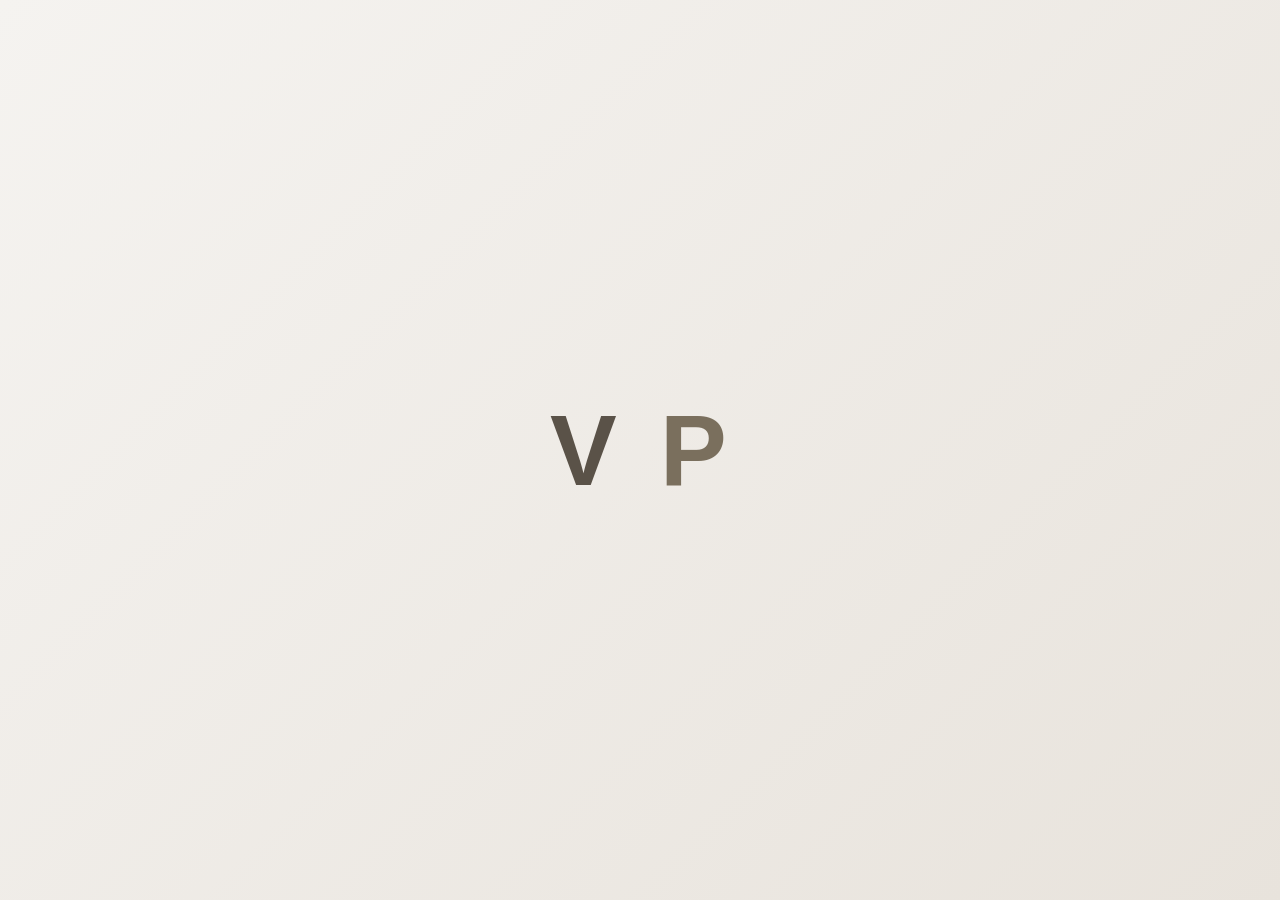
<file: index.html>
<!DOCTYPE html>
<html lang="fr">
<head>
    <meta charset="UTF-8">
    <meta name="viewport" content="width=device-width, initial-scale=1.0">
    <title>VoxPop</title>
    <style>
        * { margin: 0; padding: 0; box-sizing: border-box; }

        body {
            font-family: 'Segoe UI', Tahoma, Geneva, Verdana, sans-serif;
            background: linear-gradient(135deg, #f5f3f0 0%, #e8e3dc 100%);
            min-height: 100vh;
            display: flex;
            justify-content: center;
            align-items: center;
            overflow: hidden;
        }

        /* ========== SPLASH SCREEN ========== */
        #splash {
            position: fixed;
            inset: 0;
            background: linear-gradient(135deg, #f5f3f0 0%, #e8e3dc 100%);
            display: flex;
            justify-content: center;
            align-items: center;
            z-index: 9999;
        }

        .logo {
            position: relative;
            font-size: 100px;
            font-weight: bold;
            height: 120px;
            width: 300px;
            display: flex;
            justify-content: center;
            align-items: center;
        }

        .letter {
            position: absolute;
            transition: all 1s cubic-bezier(0.25, 0.46, 0.45, 0.94);
            opacity: 0;
        }

        .letter.v {
            left: calc(50% - 200px);
            color: #5a5248;
        }

        .letter.p {
            left: calc(50% + 130px);
            color: #7a6f5d;
        }

        /* Après animate : les lettres glissent vers le centre */
        .logo.animate .letter.v {
            left: calc(50% - 90px);
            opacity: 1;
        }

        .logo.animate .letter.p {
            left: calc(50% + 20px);
            opacity: 1;
        }

        /* Après show-full : V devient Vox, P devient Pop */
        .logo.show-full .letter.v::after {
            content: "ox";
            font-size: 60px;
            vertical-align: middle;
            color: #5a5248;
        }

        .logo.show-full .letter.p::after {
            content: "op";
            font-size: 60px;
            vertical-align: middle;
            color: #7a6f5d;
        }

        /* Transition de sortie */
        #splash.fadeout {
            opacity: 0;
            transition: opacity 0.8s ease;
        }
    </style>
</head>
<body>

    <div id="splash">
        <div class="logo" id="logo">
            <span class="letter v">V</span>
            <span class="letter p">P</span>
        </div>
    </div>

    <script>
        window.addEventListener('load', () => {
            const splash = document.getElementById('splash');
            const logo  = document.getElementById('logo');

            // Étape 1 : V et P glissent vers le centre
            setTimeout(() => {
                logo.classList.add('animate');
            }, 300);

            // Étape 2 : V → Vox, P → Pop
            setTimeout(() => {
                logo.classList.add('show-full');
            }, 1500);

            // Étape 3 : fondu de sortie
            setTimeout(() => {
                splash.classList.add('fadeout');
            }, 3000);

            // Étape 4 : redirection vers acceuil.html
            setTimeout(() => {
                window.location.href = 'acceuil.html';
            }, 3800);
        });
    </script>

</body>
</html>
</file>
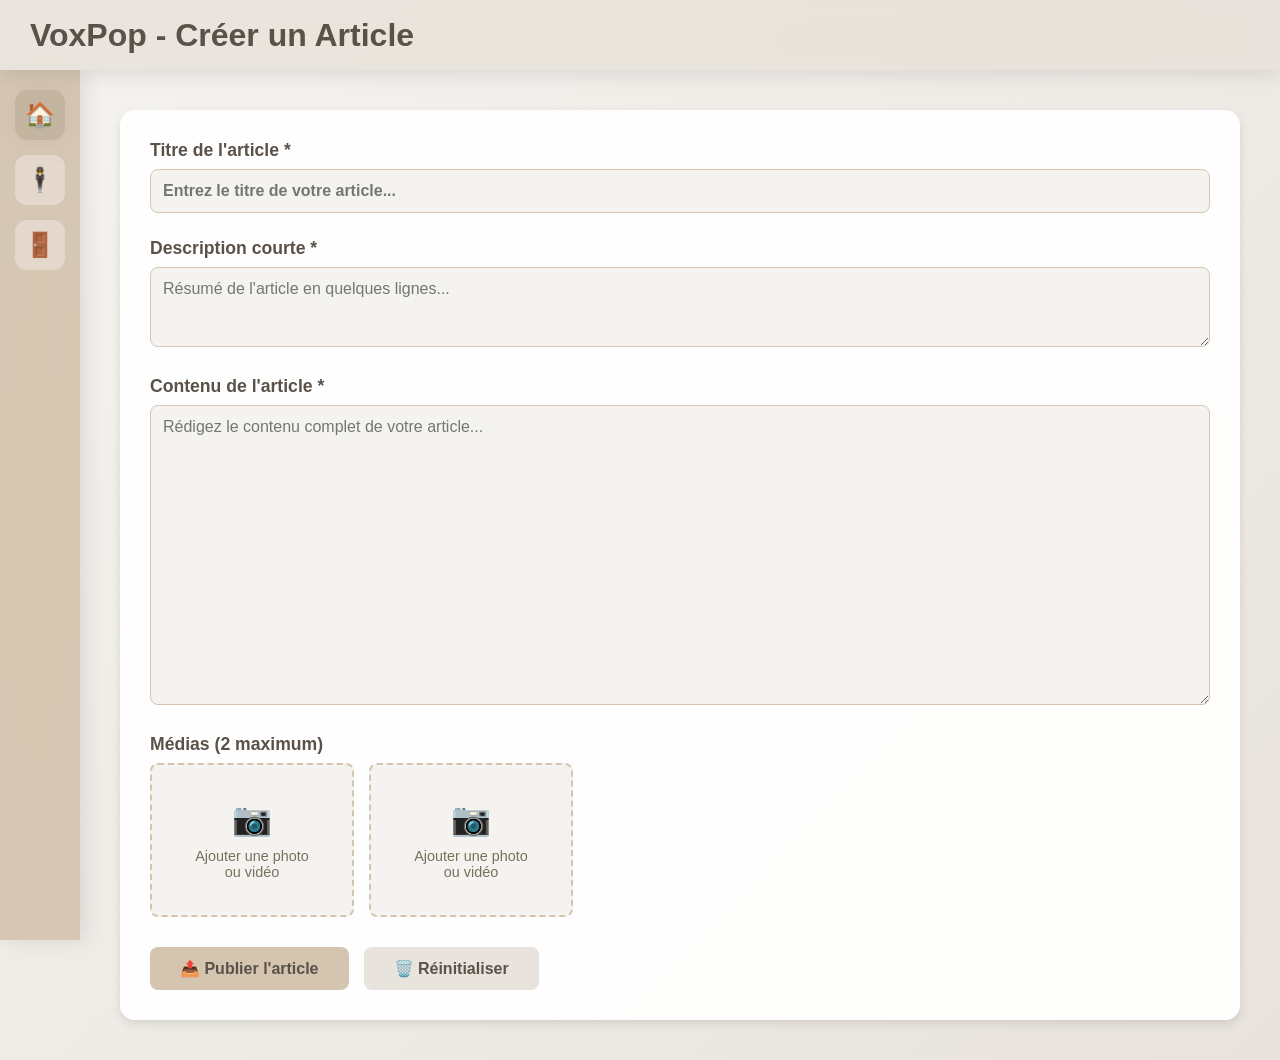
<file: creerarticle.html>
<!DOCTYPE html>
<html lang="fr">
<head>
    <meta charset="UTF-8">
    <meta name="viewport" content="width=device-width, initial-scale=1.0">
    <title>Poster un Article</title>
    
    <style>
        /* ========== BASE ========== */
        body {
            margin: 0;
            font-family: 'Segoe UI', Tahoma, Geneva, Verdana, sans-serif;
            background: linear-gradient(135deg, #f5f3f0 0%, #e8e3dc 100%);
            min-height: 100vh;
        }

        /* ========== UTILITAIRES ========== */
        .hidden {
            display: none !important;
        }

        /* ========== SIDEBAR ========== */
        .sidebar {
            position: fixed;
            left: 0;
            top: 70px;
            width: 80px;
            height: calc(100vh - 70px);
            background: rgba(212, 196, 176, 0.95);
            backdrop-filter: blur(10px);
            display: flex;
            flex-direction: column;
            align-items: center;
            padding: 20px 0;
            box-shadow: 4px 0 20px rgba(0, 0, 0, 0.1);
            z-index: 999;
            gap: 15px;
        }

        .sidebar-btn {
            width: 50px;
            height: 50px;
            background: rgba(255, 255, 255, 0.3);
            border: none;
            border-radius: 12px;
            cursor: pointer;
            transition: all 0.3s ease;
            display: flex;
            align-items: center;
            justify-content: center;
            font-size: 24px;
            color: #5a5248;
        }

        .sidebar-btn:hover {
            background: rgba(196, 181, 161, 0.8);
            transform: scale(1.1);
            box-shadow: 0 5px 15px rgba(196, 181, 161, 0.4);
        }

        .sidebar-btn.active {
            background: #c4b5a1;
            box-shadow: 0 0 20px rgba(196, 181, 161, 0.6);
        }

        /* ========== TOPBAR ========== */
        .topbar {
            position: fixed;
            top: 0;
            left: 0;
            right: 0;
            height: 70px;
            background: rgba(232, 227, 220, 0.95);
            backdrop-filter: blur(10px);
            display: flex;
            align-items: center;
            padding: 0 30px;
            box-shadow: 0 4px 20px rgba(0, 0, 0, 0.1);
            z-index: 1000;
            gap: 15px;
        }

        .topbar-title {
            font-size: 2em;
            font-weight: bold;
            color: #5a5248;
            margin: 0;
        }

        /* ========== CONTENU PRINCIPAL ========== */
        .content {
            margin-left: 80px;
            margin-top: 70px;
            padding: 40px;
            color: #5a5248;
            max-width: 1200px;
        }

        /* ========== FORMULAIRE ARTICLE ========== */
        .article-form {
            background: rgba(255, 255, 255, 0.95);
            border-radius: 15px;
            padding: 30px;
            box-shadow: 0 4px 10px rgba(0, 0, 0, 0.1);
        }

        .form-group {
            margin-bottom: 25px;
        }

        .form-group label {
            display: block;
            font-weight: bold;
            margin-bottom: 8px;
            color: #5a5248;
            font-size: 1.1em;
        }

        .form-group input[type="text"],
        .form-group textarea {
            width: 100%;
            padding: 12px;
            border-radius: 8px;
            border: 1px solid #d4c4b0;
            background-color: #f5f3f0;
            color: #5a5248;
            font-size: 1em;
            font-family: inherit;
            box-sizing: border-box;
            transition: all 0.3s ease;
        }

        .form-group input[type="text"]:focus,
        .form-group textarea:focus {
            outline: none;
            border-color: #c4b5a1;
            background-color: #fff;
        }

        .article-title-input {
            font-size: 1.5em;
            font-weight: bold;
        }

        .article-description {
            min-height: 80px;
            resize: vertical;
        }

        .article-content {
            min-height: 300px;
            resize: vertical;
        }

        /* ========== UPLOAD MÉDIA ========== */
        .media-upload {
            display: flex;
            gap: 15px;
            flex-wrap: wrap;
        }

        .upload-box {
            position: relative;
            width: 200px;
            height: 150px;
            border: 2px dashed #d4c4b0;
            border-radius: 8px;
            display: flex;
            flex-direction: column;
            align-items: center;
            justify-content: center;
            cursor: pointer;
            transition: all 0.3s ease;
            background-color: #f5f3f0;
        }

        .upload-box:hover {
            border-color: #c4b5a1;
            background-color: #fff;
        }

        .upload-box input[type="file"] {
            display: none;
        }

        .upload-icon {
            font-size: 2em;
            margin-bottom: 10px;
        }

        .upload-text {
            font-size: 0.9em;
            color: #7a6f5d;
            text-align: center;
        }

        .media-preview {
            position: relative;
            width: 200px;
            height: 150px;
            border-radius: 8px;
            overflow: hidden;
        }

        .media-preview img,
        .media-preview video {
            width: 100%;
            height: 100%;
            object-fit: cover;
        }

        .remove-media {
            position: absolute;
            top: 5px;
            right: 5px;
            background: rgba(231, 76, 60, 0.9);
            color: white;
            border: none;
            border-radius: 50%;
            width: 25px;
            height: 25px;
            cursor: pointer;
            font-size: 16px;
            display: flex;
            align-items: center;
            justify-content: center;
        }

        /* ========== BOUTONS ========== */
        .form-actions {
            display: flex;
            gap: 15px;
            margin-top: 30px;
        }

        .btn {
            padding: 12px 30px;
            border-radius: 8px;
            border: none;
            font-size: 1em;
            font-weight: bold;
            cursor: pointer;
            transition: all 0.3s ease;
        }

        .btn-primary {
            background-color: #d4c4b0;
            color: #5a5248;
        }

        .btn-primary:hover {
            background-color: #c4b5a1;
            transform: translateY(-2px);
            box-shadow: 0 5px 15px rgba(196, 181, 161, 0.4);
        }

        .btn-secondary {
            background-color: #e8e3dc;
            color: #5a5248;
        }

        .btn-secondary:hover {
            background-color: #d4c4b0;
        }

        /* ========== RESPONSIVE ========== */
        @media screen and (max-width: 768px) {
            .sidebar {
                width: 60px;
            }

            .content {
                margin-left: 60px;
                padding: 20px;
            }

            .upload-box,
            .media-preview {
                width: 100%;
                max-width: 200px;
            }

            .form-actions {
                flex-direction: column;
            }

            .btn {
                width: 100%;
            }
        }
    </style>
</head>
<body>
    <!-- BARRE VERTICALE GAUCHE -->
    <div class="sidebar">
        <button class="sidebar-btn active" title="Accueil">🏠</button>
        <button class="sidebar-btn" onclick="alert('Profil')" title="Profil">🕴️</button>
        <button class="sidebar-btn" onclick="alert('Déconnexion')" title="Me déconnecter">🚪</button>
    </div>

    <!-- BARRE HORIZONTALE HAUT -->
    <div class="topbar">
        <h1 class="topbar-title">VoxPop - Créer un Article</h1>
    </div>

    <!-- CONTENU PRINCIPAL -->
    <div class="content">
        <form class="article-form" onsubmit="return publierArticle(event)">
            <!-- Titre -->
            <div class="form-group">
                <label for="titre">Titre de l'article *</label>
                <input type="text" id="titre" class="article-title-input" placeholder="Entrez le titre de votre article..." required>
            </div>

            <!-- Description courte -->
            <div class="form-group">
                <label for="description">Description courte *</label>
                <textarea id="description" class="article-description" placeholder="Résumé de l'article en quelques lignes..." required></textarea>
            </div>

            <!-- Contenu -->
            <div class="form-group">
                <label for="contenu">Contenu de l'article *</label>
                <textarea id="contenu" class="article-content" placeholder="Rédigez le contenu complet de votre article..." required></textarea>
            </div>

            <!-- Médias (photos/vidéos) -->
            <div class="form-group">
                <label>Médias (2 maximum)</label>
                <div class="media-upload" id="media-container">
                    <div class="upload-box" onclick="document.getElementById('media1').click()">
                        <div class="upload-icon">📷</div>
                        <div class="upload-text">Ajouter une photo<br>ou vidéo</div>
                        <input type="file" id="media1" accept="image/*,video/*" onchange="previewMedia(this, 0)">
                    </div>
                    
                    <div class="upload-box" onclick="document.getElementById('media2').click()">
                        <div class="upload-icon">📷</div>
                        <div class="upload-text">Ajouter une photo<br>ou vidéo</div>
                        <input type="file" id="media2" accept="image/*,video/*" onchange="previewMedia(this, 1)">
                    </div>
                </div>
            </div>

            <!-- Boutons d'action -->
            <div class="form-actions">
                <button type="submit" class="btn btn-primary">📤 Publier l'article</button>
                <button type="button" class="btn btn-secondary" onclick="resetForm()">🗑️ Réinitialiser</button>
            </div>
        </form>
    </div>

    <script>
        const mediaFiles = [null, null];

        function previewMedia(input, index) {
            if (input.files && input.files[0]) {
                const file = input.files[0];
                mediaFiles[index] = file;
                
                const reader = new FileReader();
                reader.onload = function(e) {
                    const container = input.parentElement;
                    const isVideo = file.type.startsWith('video');
                    
                    container.innerHTML = `
                        <div class="media-preview">
                            ${isVideo ? 
                                `<video src="${e.target.result}" controls></video>` :
                                `<img src="${e.target.result}" alt="Preview">`
                            }
                            <button type="button" class="remove-media" onclick="removeMedia(${index})">×</button>
                        </div>
                    `;
                };
                reader.readAsDataURL(file);
            }
        }

        function removeMedia(index) {
            mediaFiles[index] = null;
            const container = document.getElementById(`media${index + 1}`).parentElement;
            container.innerHTML = `
                <div class="upload-icon">📷</div>
                <div class="upload-text">Ajouter une photo<br>ou vidéo</div>
                <input type="file" id="media${index + 1}" accept="image/*,video/*" onchange="previewMedia(this, ${index})">
            `;
            container.onclick = () => document.getElementById(`media${index + 1}`).click();
        }

        function publierArticle(event) {
            event.preventDefault();
            
            const titre = document.getElementById('titre').value;
            const description = document.getElementById('description').value;
            const contenu = document.getElementById('contenu').value;
            
            const article = {
                titre,
                description,
                contenu,
                medias: mediaFiles.filter(f => f !== null).length,
                date: new Date().toLocaleDateString('fr-FR')
            };
            
            console.log('Article à publier:', article);
            alert(`✅ Article "${titre}" publié avec succès !\n\n📅 Date: ${article.date}\n📝 Description: ${description.substring(0, 50)}...\n📷 Médias: ${article.medias}`);
            
            return false;
        }

        function resetForm() {
            if (confirm('Voulez-vous vraiment réinitialiser le formulaire ?')) {
                document.querySelector('.article-form').reset();
                mediaFiles[0] = null;
                mediaFiles[1] = null;
                removeMedia(0);
                removeMedia(1);
            }
        }
    </script>
</body>
</html>
</file>
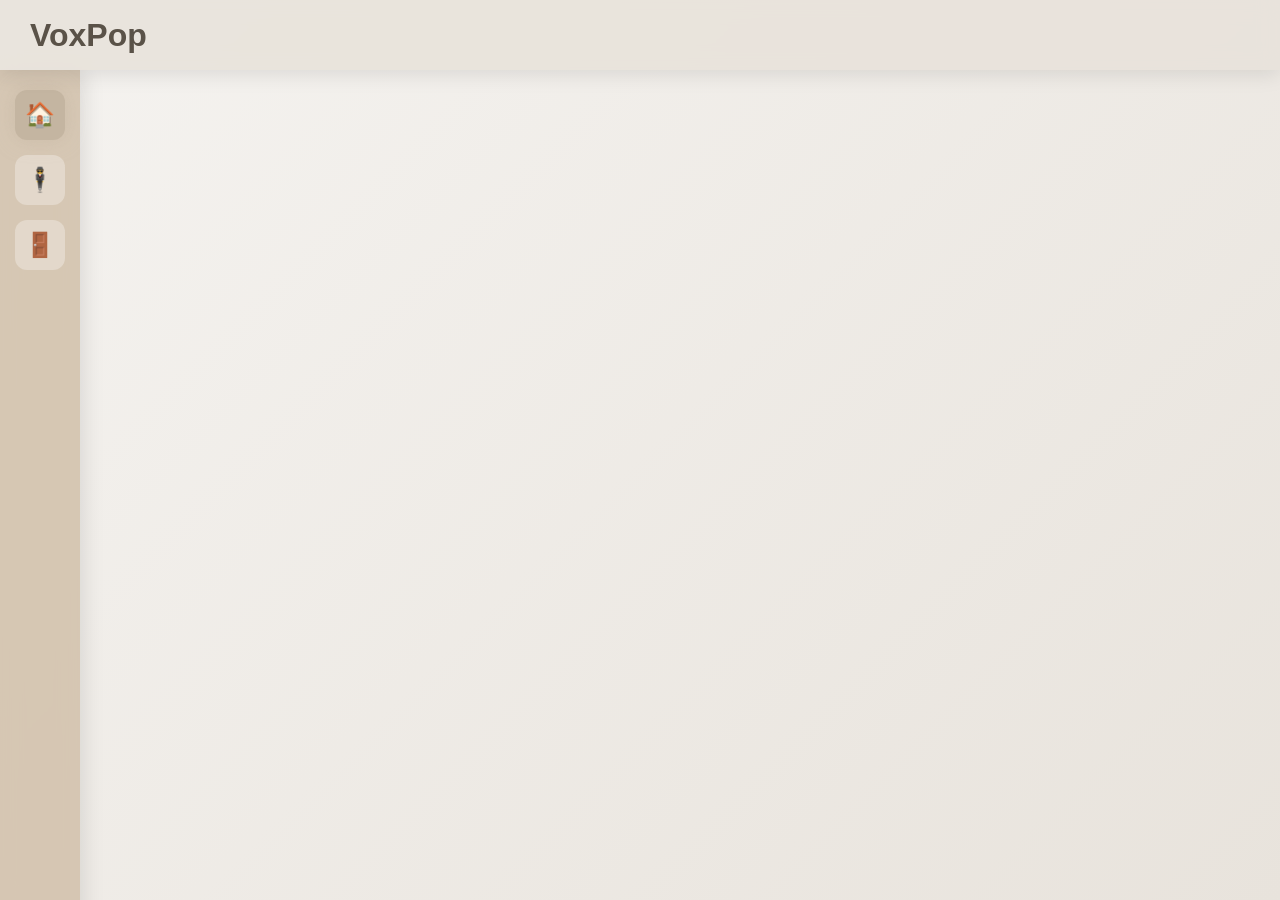
<file: creerpost.html>
<!DOCTYPE html>
<html lang="fr">
<head>
    <meta charset="UTF-8">
    <meta name="viewport" content="width=device-width, initial-scale=1.0">
    <title>Poster</title>
    
    <style>
        /* ========================================
           CSS POUR LA PAGE OFFICIELLE
        ======================================== */

        /* ========== BASE ========== */
        body {
            margin: 0;
            font-family: 'Segoe UI', Tahoma, Geneva, Verdana, sans-serif;
            background: linear-gradient(135deg, #f5f3f0 0%, #e8e3dc 100%);
            min-height: 100vh;
        }

        /* ========== UTILITAIRES ========== */
        .hidden {
            display: none !important;
        }

        /* ========== SIDEBAR ========== */
        .sidebar {
            position: fixed;
            left: 0;
            top: 70px;
            width: 80px;
            height: calc(100vh - 70px);
            background: rgba(212, 196, 176, 0.95);
            backdrop-filter: blur(10px);
            display: flex;
            flex-direction: column;
            align-items: center;
            padding: 20px 0;
            box-shadow: 4px 0 20px rgba(0, 0, 0, 0.1);
            z-index: 999;
            gap: 15px;
        }

        .sidebar-btn {
            width: 50px;
            height: 50px;
            background: rgba(255, 255, 255, 0.3);
            border: none;
            border-radius: 12px;
            cursor: pointer;
            transition: all 0.3s ease;
            display: flex;
            align-items: center;
            justify-content: center;
            font-size: 24px;
            color: #5a5248;
        }

        .sidebar-btn:hover {
            background: rgba(196, 181, 161, 0.8);
            transform: scale(1.1);
            box-shadow: 0 5px 15px rgba(196, 181, 161, 0.4);
        }

        .sidebar-btn.active {
            background: #c4b5a1;
            box-shadow: 0 0 20px rgba(196, 181, 161, 0.6);
        }

        /* ========== TOPBAR ========== */
        .topbar {
            position: fixed;
            top: 0;
            left: 0;
            right: 0;
            height: 70px;
            background: rgba(232, 227, 220, 0.95);
            backdrop-filter: blur(10px);
            display: flex;
            align-items: center;
            padding: 0 30px;
            box-shadow: 0 4px 20px rgba(0, 0, 0, 0.1);
            z-index: 1000;
            gap: 15px;
        }

        .topbar-title {
            font-size: 2em;
            font-weight: bold;
            color: #5a5248;
            margin: 0;
        }

        /* ========== BARRE DE RECHERCHE ========== */
        #search-bar {
            position: fixed;
            left: 0;
            top: 70px;
            height: 60px;
            width: 300px;
            background: rgba(232, 227, 220, 0.95);
            backdrop-filter: blur(10px);
            display: flex;
            align-items: center;
            padding: 0 15px;
            box-shadow: 0 4px 20px rgba(0, 0, 0, 0.1);
            z-index: 999;
            transition: all 0.3s ease-in-out;
        }

        #search-bar input {
            width: 100%;
            padding: 10px;
            border-radius: 8px;
            border: 1px solid #d4c4b0;
            background-color: #f5f3f0;
            color: #5a5248;
            font-size: 1em;
        }

        #search-bar input::placeholder {
            color: #7a6f5d;
        }

        /* ========== CONTENU PRINCIPAL ========== */
        .content {
            margin-left: 80px;
            margin-top: 70px;
            padding: 40px;
            color: #5a5248;
        }

        .content h1 {
            font-size: 2.5em;
            margin-bottom: 30px;
            text-shadow: 2px 2px 4px rgba(0, 0, 0, 0.1);
        }

        /* ========== PAGES ========== */
        .page {
            display: none;
        }

        .page.active {
            display: block;
            animation: fadeIn 0.5s ease;
        }

        @keyframes fadeIn {
            from {
                opacity: 0;
                transform: translateY(20px);
            }
            to {
                opacity: 1;
                transform: translateY(0);
            }
        }
        /* ========== BULLES ========== */
        .bullebar {
            position: fixed;
            top: 70px;
            left: 80px;
            right: 0;
            height: 100px;
            background: rgba(232, 227, 220, 0.8);
            backdrop-filter: blur(10px);
            display: flex;
            align-items: center;
            padding: 0 30px;
            overflow-x: auto;
            gap: 15px;
            z-index: 998;
        }

        .bulle {
            min-width: 60px;
            height: 60px;
            border-radius: 50%;
            background: linear-gradient(135deg, #d4c4b0, #c4b5a1);
            border: 3px solid rgba(90, 82, 72, 0.3);
            cursor: pointer;
            transition: all 0.3s ease;
            display: flex;
            align-items: center;
            justify-content: center;
            font-size: 24px;
            flex-shrink: 0;
        }

        .bulle:hover {
            transform: scale(1.1);
            border-color: rgba(90, 82, 72, 0.8);
            box-shadow: 0 5px 15px rgba(196, 181, 161, 0.5);
        }

        /* ========== RESPONSIVE ========== */
        @media screen and (max-width: 768px) {
            .sidebar {
                width: 60px;
            }

            .content {
                margin-left: 60px;
                padding: 20px;
            }

            .topbar {
                left: 0;
            }

            #search-bar {
                left: 0;
                width: calc(100% - 60px);
            }

            .article-card {
                flex-direction: column;
            }

            .article-image {
                width: 100%;
                height: 200px;
            }
        }
    </style>
</head>
<body>
    <!-- BARRE VERTICALE GAUCHE -->
    <div class="sidebar">
        <button class="sidebar-btn active" onclick="showPage('home')" title="Accueil">🏠</button>
        <button class="sidebar-btn" onclick="window.location.href='Profil.html'" title="Profil">🕴️</button>
        <button class="sidebar-btn" onclick="window.location.href='acceuil.html'" title="Me déconnecter">🚪</button>
    </div>

    <!-- BARRE DE RECHERCHE -->
    <div id="search-bar" class="hidden">
        <input type="text" placeholder="Rechercher...">
    </div>

    <!-- BARRE HORIZONTALE HAUT -->
    <div class="topbar">
        <h1 class="topbar-title">VoxPop</h1>
    </div>

    <script src="profil.js"></script>
    <script src="pageofficiel.js"></script>
</body>
</html>
</file>
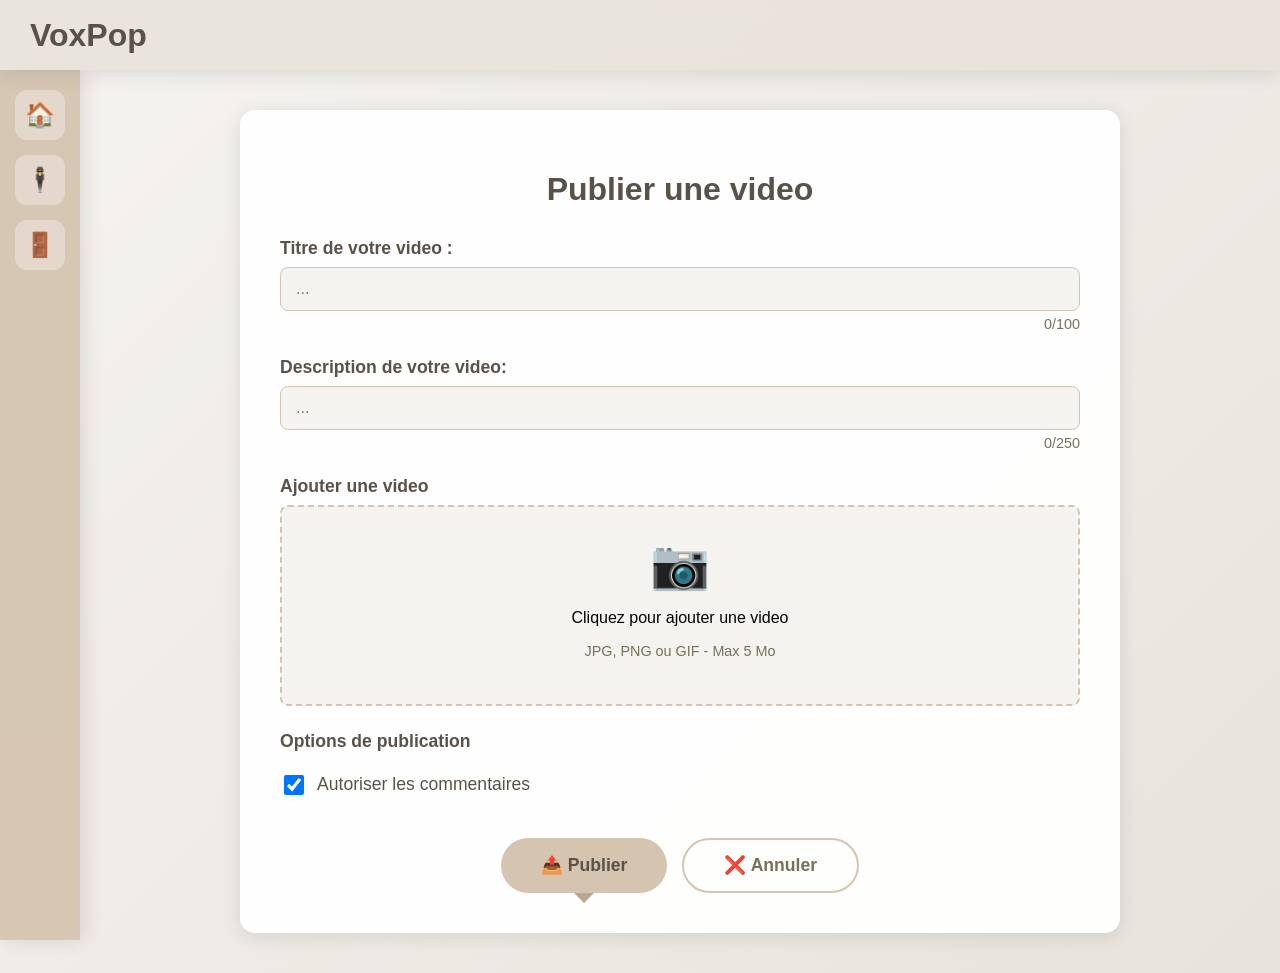
<file: creervideo.html>
<!DOCTYPE html>
<html lang="fr">
<head>
    <meta charset="UTF-8">
    <meta name="viewport" content="width=device-width, initial-scale=1.0">
    <title>Publier une video - VoxPop</title>
    
    <style>
        /* ========== BASE ========== */
        body {
            margin: 0;
            font-family: 'Segoe UI', Tahoma, Geneva, Verdana, sans-serif;
            background: linear-gradient(135deg, #f5f3f0 0%, #e8e3dc 100%);
            min-height: 100vh;
        }

        .hidden {
            display: none !important;
        }

        /* ========== SIDEBAR ========== */
        .sidebar {
            position: fixed;
            left: 0;
            top: 70px;
            width: 80px;
            height: calc(100vh - 70px);
            background: rgba(212, 196, 176, 0.95);
            backdrop-filter: blur(10px);
            display: flex;
            flex-direction: column;
            align-items: center;
            padding: 20px 0;
            box-shadow: 4px 0 20px rgba(0, 0, 0, 0.1);
            z-index: 999;
            gap: 15px;
        }

        .sidebar-btn {
            width: 50px;
            height: 50px;
            background: rgba(255, 255, 255, 0.3);
            border: none;
            border-radius: 12px;
            cursor: pointer;
            transition: all 0.3s ease;
            display: flex;
            align-items: center;
            justify-content: center;
            font-size: 24px;
            color: #5a5248;
        }

        .sidebar-btn:hover {
            background: rgba(196, 181, 161, 0.8);
            transform: scale(1.1);
            box-shadow: 0 5px 15px rgba(196, 181, 161, 0.4);
        }

        .sidebar-btn.active {
            background: #c4b5a1;
            box-shadow: 0 0 20px rgba(196, 181, 161, 0.6);
        }

        /* ========== TOPBAR ========== */
        .topbar {
            position: fixed;
            top: 0;
            left: 0;
            right: 0;
            height: 70px;
            background: rgba(232, 227, 220, 0.95);
            backdrop-filter: blur(10px);
            display: flex;
            align-items: center;
            padding: 0 30px;
            box-shadow: 0 4px 20px rgba(0, 0, 0, 0.1);
            z-index: 1000;
        }

        .topbar-title {
            font-size: 2em;
            font-weight: bold;
            color: #5a5248;
            margin: 0;
        }

        /* ========== CONTENU PRINCIPAL ========== */
        .content {
            margin-left: 80px;
            margin-top: 70px;
            padding: 40px;
            display: flex;
            justify-content: center;
        }

        /* ========== FORMULAIRE DE CRÉATION ========== */
        .creation-container {
            max-width: 800px;
            width: 100%;
            background: rgba(255, 255, 255, 0.95);
            border-radius: 15px;
            padding: 40px;
            box-shadow: 0 4px 20px rgba(0, 0, 0, 0.1);
        }

        .creation-container h1 {
            color: #5a5248;
            font-size: 2em;
            margin-bottom: 30px;
            text-align: center;
        }

        /* Champs du formulaire */
        .form-group {
            margin-bottom: 25px;
        }

        .form-group label {
            display: block;
            color: #5a5248;
            font-weight: bold;
            margin-bottom: 8px;
            font-size: 1.1em;
        }

        .form-group input[type="text"],
        .form-group textarea,
        .form-group select {
            width: 100%;
            padding: 12px 15px;
            border: 1px solid #d4c4b0;
            border-radius: 8px;
            background-color: #f5f3f0;
            color: #5a5248;
            font-size: 1em;
            font-family: 'Segoe UI', Tahoma, Geneva, Verdana, sans-serif;
            transition: all 0.3s ease;
            box-sizing: border-box;
        }

        .form-group input[type="text"]:focus,
        .form-group textarea:focus,
        .form-group select:focus {
            outline: none;
            border-color: #c4b5a1;
            background-color: #fff;
            box-shadow: 0 0 10px rgba(196, 181, 161, 0.3);
        }

        .form-group textarea {
            min-height: 250px;
            resize: vertical;
            line-height: 1.6;
        }

        /* Compteur de caractères */
        .char-counter {
            text-align: right;
            color: #7a6f5d;
            font-size: 0.9em;
            margin-top: 5px;
        }

        /* Upload d'image */
        .upload-zone {
            border: 2px dashed #d4c4b0;
            border-radius: 8px;
            padding: 30px;
            text-align: center;
            cursor: pointer;
            transition: all 0.3s ease;
            background-color: #f5f3f0;
        }

        .upload-zone:hover {
            border-color: #c4b5a1;
            background-color: #fff;
        }

        .upload-zone input[type="file"] {
            display: none;
        }

        .upload-icon {
            font-size: 3em;
            margin-bottom: 10px;
        }

        .preview-image {
            max-width: 100%;
            border-radius: 8px;
            margin-top: 15px;
            display: none;
        }

        /* Options de publication */
        .options-container {
            display: flex;
            gap: 30px;
            margin-top: 20px;
        }

        .option-item {
            display: flex;
            align-items: center;
            gap: 10px;
        }

        .option-item input[type="checkbox"] {
            width: 20px;
            height: 20px;
            cursor: pointer;
        }

        .option-item label {
            color: #5a5248;
            cursor: pointer;
            margin: 0;
            font-weight: normal;
        }

        /* Boutons d'action */
        .actions-container {
            display: flex;
            justify-content: center;
            gap: 15px;
            margin-top: 40px;
        }

        .btn {
            position: relative;
            padding: 15px 40px;
            border-radius: 50px;
            border: none;
            font-size: 1.1em;
            font-weight: bold;
            cursor: pointer;
            transition: all 0.3s ease;
            text-decoration: none;
            display: inline-block;
        }

        .btn::after {
            content: "";
            position: absolute;
            bottom: -10px;
            left: 50%;
            transform: translateX(-50%);
            border-width: 10px 10px 0 10px;
            border-style: solid;
        }

        .btn-primary {
            background-color: #d4c4b0;
            color: #5a5248;
        }

        .btn-primary::after {
            border-color: #b8a894 transparent transparent transparent;
        }

        .btn-primary:hover {
            background-color: #c4b5a1;
            transform: translateY(-2px);
            box-shadow: 0 5px 15px rgba(196, 181, 161, 0.4);
        }

        .btn-secondary {
            background-color: #e8e3dc;
            color: #5a5248;
        }

        .btn-secondary::after {
            border-color: #d4c4b0 transparent transparent transparent;
        }

        .btn-secondary:hover {
            background-color: #d4c4b0;
            transform: translateY(-2px);
        }

        .btn-cancel {
            background-color: transparent;
            color: #7a6f5d;
            border: 2px solid #d4c4b0;
        }

        .btn-cancel::after {
            display: none;
        }

        .btn-cancel:hover {
            background-color: rgba(212, 196, 176, 0.2);
        }

        /* Tags */
        .tags-container {
            display: flex;
            gap: 10px;
            flex-wrap: wrap;
            margin-top: 10px;
        }

        .tag {
            padding: 8px 15px;
            background: rgba(212, 196, 176, 0.3);
            border-radius: 20px;
            font-size: 0.9em;
            color: #5a5248;
            cursor: pointer;
            transition: all 0.3s ease;
            border: 2px solid transparent;
        }

        .tag:hover {
            background: rgba(196, 181, 161, 0.5);
        }

        .tag.selected {
            background: #d4c4b0;
            border-color: #c4b5a1;
        }

        /* ========== RESPONSIVE ========== */
        @media screen and (max-width: 768px) {
            .sidebar {
                width: 60px;
            }

            .content {
                margin-left: 60px;
                padding: 20px;
            }

            .creation-container {
                padding: 25px;
            }

            .options-container {
                flex-direction: column;
                gap: 15px;
            }

            .actions-container {
                flex-direction: column;
            }

            .btn {
                width: 100%;
            }
        }
    </style>
</head>
<body>
    <!-- SIDEBAR -->
    <div class="sidebar">
        <button class="sidebar-btn" onclick="window.location.href='pageofficiel.html'" title="Accueil">🏠</button>
        <button class="sidebar-btn" onclick="window.location.href='Profil.html'" title="Profil">🕴️</button>
        <button class="sidebar-btn" onclick="window.location.href='acceuil.html'" title="Me déconnecter">🚪</button>
    </div>

    <!-- TOPBAR -->
    <div class="topbar">
        <h1 class="topbar-title">VoxPop</h1>
    </div>

    <!-- CONTENU PRINCIPAL -->
    <div class="content">
        <div class="creation-container">
            <h1>Publier une video</h1>

            <form id="postForm">
                <!-- Titre -->
                <div class="form-group">
                    <label for="titre">Titre de votre video :</label>
                    <input type="text" id="titre" name="titre" placeholder="..." maxlength="100" required>
                    <div class="char-counter">
                        <span id="titre-count">0</span>/100
                    </div>
                </div>

                <div class="form-group">
                    <label for="description">Description de votre video:</label>
                    <input type="text" id="description" name="description" placeholder="..." maxlength="250" required>
                    <div class="char-counter">
                        <span id="titre-count">0</span>/250
                    </div>
                </div>                

                <!-- Upload image -->
                <div class="form-group">
                    <label>Ajouter une video</label>
                    <div class="upload-zone" onclick="document.getElementById('image-upload').click()">
                        <div class="upload-icon">📷</div>
                        <p>Cliquez pour ajouter une video</p>
                        <p style="font-size: 0.9em; color: #7a6f5d;">JPG, PNG ou GIF - Max 5 Mo</p>
                        <input type="file" id="image-upload" accept="image/*">
                    </div>
                    <img id="preview" class="preview-image" alt="Aperçu">
                </div>

                <!-- Options -->
                <div class="form-group">
                    <label>Options de publication</label>
                    <div class="options-container">
                        <div class="option-item">
                            <input type="checkbox" id="commentaires" name="commentaires" checked>
                            <label for="commentaires">Autoriser les commentaires</label>
                        </div>
                    </div>
                </div>

                <!-- Boutons d'action -->
                <div class="actions-container">
                    <button type="submit" class="btn btn-primary">📤 Publier</button>
                    <button type="button" class="btn btn-cancel" onclick="annuler()">❌ Annuler</button>
                </div>
            </form>
        </div>
    </div>

    <script src="creervideo.js"></script>   
</body>
</html>
</file>
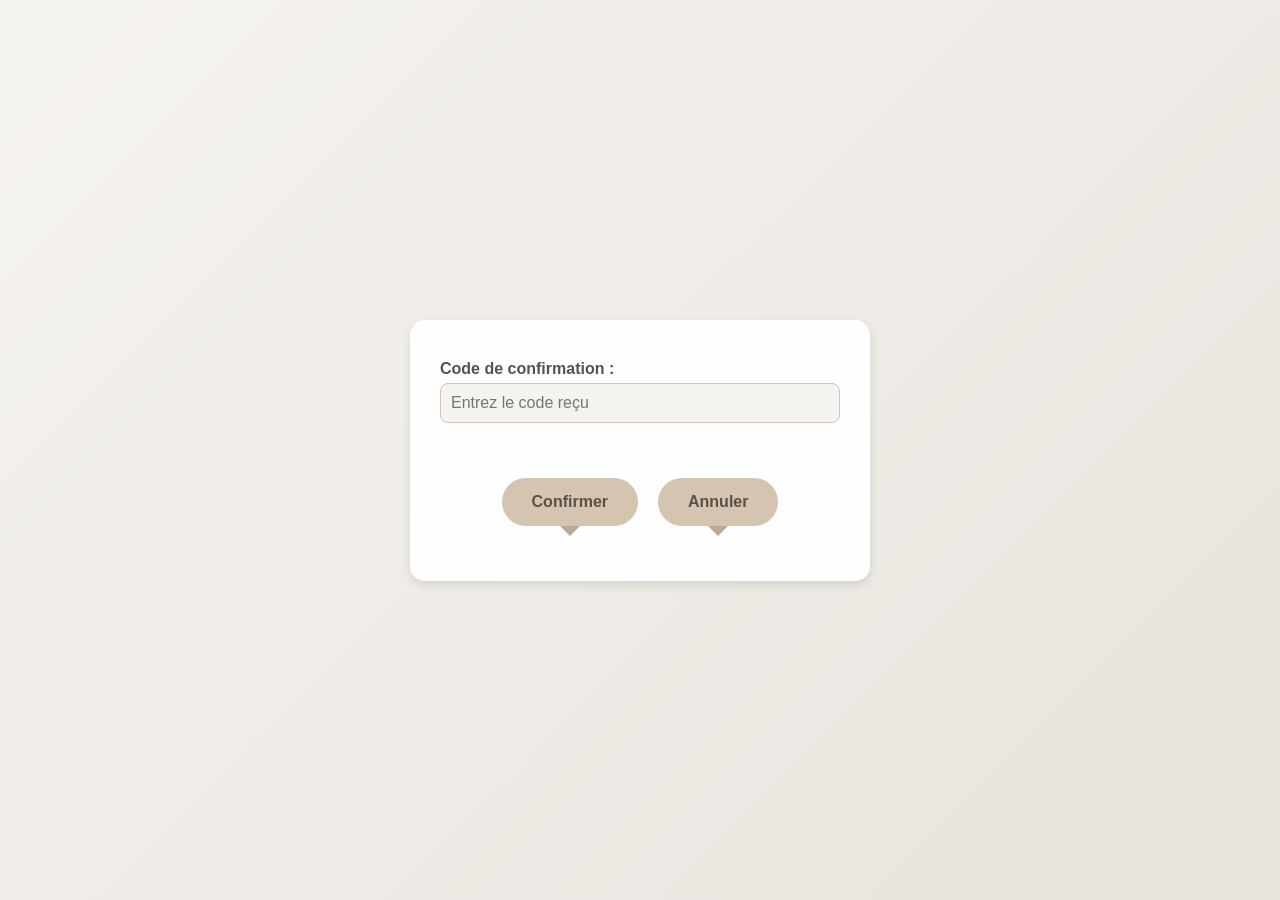
<file: oubliemdp2.html>
<!DOCTYPE html>
<html lang="fr">
<head>
    <meta charset="UTF-8">
    <meta name="viewport" content="width=device-width, initial-scale=1.0"> 
    <title>Réinitialiser</title>
    
    <style>
         /* ========== BASE ========== */
        body {
            margin: 0;
            font-family: 'Segoe UI', Tahoma, Geneva, Verdana, sans-serif;
            background: linear-gradient(135deg, #f5f3f0 0%, #e8e3dc 100%);
            min-height: 100vh;
            display: flex;
            justify-content: center;
            align-items: center;
        }
       
   /* ========== FORMULAIRE ========== */
        form {
            max-width: 400px;
            width: 100%;
            margin: 50px auto;
            padding: 30px;
            background-color: rgba(255, 255, 255, 0.95);
            border-radius: 15px;
            box-shadow: 0 4px 10px rgba(0, 0, 0, 0.1);
            text-align: left;
        }

        form label {
            display: block;
            margin-bottom: 5px;
            margin-top: 10px;
            font-weight: bold;
            color: #5a5248;
        }

        form input[type="email"],
        form input[type="password"] {
            width: calc(100% - 22px);
            padding: 10px;
            margin-bottom: 20px;
            border-radius: 8px;
            border: 1px solid #d4c4b0;
            font-size: 1em;
            background-color: #f5f3f0;
            color: #5a5248;
            transition: all 0.3s ease;
        }

        form input[type="email"]:focus,
        form input[type="password"]:focus {
            outline: none;
            border-color: #c4b5a1;
            background-color: #fff;
        }

        /* ========== BOUTONS ========== */
         .btn {
            position: relative;
            display: inline-block;
            padding: 15px 30px;
            margin: 15px 5px 25px 5px;
            border-radius: 40px;
            border: none;
            background-color: #d4c4b0;
            color: #5a5248;
            font-size: 1em;
            font-weight: bold;
            text-decoration: none;
            cursor: pointer;
            transition: all 0.3s ease;
            text-align: center;
              
        }

.btn::after {
    content: "";
    position: absolute;
    bottom: -10px;
    left: 50%;
    transform: translateX(-50%);
    border-width: 10px 10px 0 10px;
    border-style: solid;
    border-color: #b8a894 transparent transparent transparent;
}

        .btn:hover {
            background-color: #c4b5a1;
            transform: translateY(-2px);
            box-shadow: 0 5px 15px rgba(196, 181, 161, 0.4);
        }

        /* Conteneur pour centrer les boutons */
        .btn-container {
          margin-top: 20px;
         display: flex;
         justify-content: center;  /* Centre horizontalement les éléments flex */
         align-items: center;      /* Centre verticalement (optionnel) */
         gap: 10px;                /* Espacement entre les boutons (optionnel) */

        }
        /* ========== RESPONSIVE ========== */
        @media screen and (max-width: 600px) {
            form {
                padding: 20px;
                margin: 20px;
            }
            
            .btn {
                padding: 12px 25px;
                font-size: 0.9em;
                display: block;
                margin: 10px auto;
            }
        }

    </style>
</head>

<body>
    <form method="post" action="oubliemdp3.html" onsubmit="return validerFormulaire()">
        <label for="password">Code de confirmation : </label>
        <input type="password" id="password" name="password" placeholder="Entrez le code reçu" required>

        <div class="btn-container">
            <button type="submit" class="btn">Confirmer</button>
            <a href="acceuil.html" class="btn">Annuler</a>
        </div>
    </form>

    <script>
function validerFormulaire() {
    const passwordInput = document.getElementById('password');
    
    if (!passwordInput.value.trim()) {
        alert('Veuillez entrer le code reçu');
        passwordInput.focus();
        return false;
    }
    
    window.location.href = 'oubliemdp3.html';
    return false;
}
    </script>
</body>
</html>
</file>
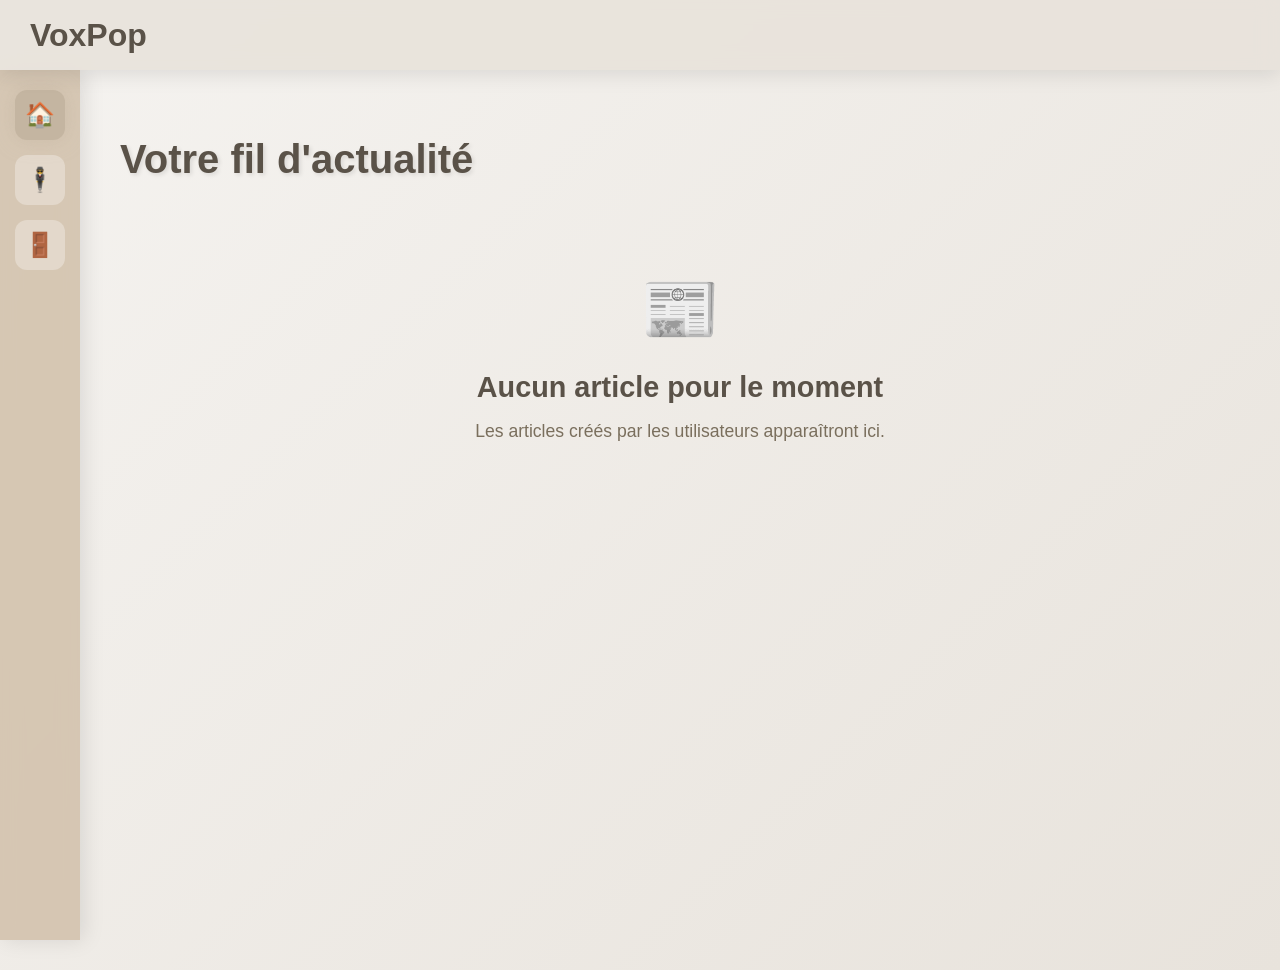
<file: pageofficiel.html>
<!DOCTYPE html>
<html lang="fr">
<head>
    <meta charset="UTF-8">
    <meta name="viewport" content="width=device-width, initial-scale=1.0">
    <title>Infox - Fil d'actualité</title>
    
    <style>
        /* ========================================
           CSS POUR LA PAGE OFFICIELLE
        ======================================== */

        /* ========== BASE ========== */
        body {
            margin: 0;
            font-family: 'Segoe UI', Tahoma, Geneva, Verdana, sans-serif;
            background: linear-gradient(135deg, #f5f3f0 0%, #e8e3dc 100%);
            min-height: 100vh;
        }

        /* ========== UTILITAIRES ========== */
        .hidden {
            display: none !important;
        }

        /* ========== SIDEBAR ========== */
        .sidebar {
            position: fixed;
            left: 0;
            top: 70px;
            width: 80px;
            height: calc(100vh - 70px);
            background: rgba(212, 196, 176, 0.95);
            backdrop-filter: blur(10px);
            display: flex;
            flex-direction: column;
            align-items: center;
            padding: 20px 0;
            box-shadow: 4px 0 20px rgba(0, 0, 0, 0.1);
            z-index: 999;
            gap: 15px;
        }

        .sidebar-btn {
            width: 50px;
            height: 50px;
            background: rgba(255, 255, 255, 0.3);
            border: none;
            border-radius: 12px;
            cursor: pointer;
            transition: all 0.3s ease;
            display: flex;
            align-items: center;
            justify-content: center;
            font-size: 24px;
            color: #5a5248;
        }

        .sidebar-btn:hover {
            background: rgba(196, 181, 161, 0.8);
            transform: scale(1.1);
            box-shadow: 0 5px 15px rgba(196, 181, 161, 0.4);
        }

        .sidebar-btn.active {
            background: #c4b5a1;
            box-shadow: 0 0 20px rgba(196, 181, 161, 0.6);
        }

        /* ========== TOPBAR ========== */
        .topbar {
            position: fixed;
            top: 0;
            left: 0;
            right: 0;
            height: 70px;
            background: rgba(232, 227, 220, 0.95);
            backdrop-filter: blur(10px);
            display: flex;
            align-items: center;
            padding: 0 30px;
            box-shadow: 0 4px 20px rgba(0, 0, 0, 0.1);
            z-index: 1000;
            gap: 15px;
        }

        .topbar-title {
            font-size: 2em;
            font-weight: bold;
            color: #5a5248;
            margin: 0;
        }

        /* ========== BARRE DE RECHERCHE ========== */
        #search-bar {
            position: fixed;
            left: 0;
            top: 70px;
            height: 60px;
            width: 300px;
            background: rgba(232, 227, 220, 0.95);
            backdrop-filter: blur(10px);
            display: flex;
            align-items: center;
            padding: 0 15px;
            box-shadow: 0 4px 20px rgba(0, 0, 0, 0.1);
            z-index: 999;
            transition: all 0.3s ease-in-out;
        }

        #search-bar input {
            width: 100%;
            padding: 10px;
            border-radius: 8px;
            border: 1px solid #d4c4b0;
            background-color: #f5f3f0;
            color: #5a5248;
            font-size: 1em;
        }

        #search-bar input::placeholder {
            color: #7a6f5d;
        }

        /* ========== CONTENU PRINCIPAL ========== */
        .content {
            margin-left: 80px;
            margin-top: 70px;
            padding: 40px;
            color: #5a5248;
        }

        .content h1 {
            font-size: 2.5em;
            margin-bottom: 30px;
            text-shadow: 2px 2px 4px rgba(0, 0, 0, 0.1);
        }

        /* ========== PAGES ========== */
        .page {
            display: none;
        }

        .page.active {
            display: block;
            animation: fadeIn 0.5s ease;
        }

        @keyframes fadeIn {
            from {
                opacity: 0;
                transform: translateY(20px);
            }
            to {
                opacity: 1;
                transform: translateY(0);
            }
        }

        /* ========== FIL D'ACTUALITÉ ========== */
        .fil {
            max-width: 800px;
            margin: 0 auto;
        }

        /* ========== LISTE DES ARTICLES ========== */
        .listpost {
            display: flex;
            flex-direction: column;
            gap: 20px;
        }

        /* ========== CARTE ARTICLE ========== */
        .article-card {
            background: rgba(255, 255, 255, 0.95);
            border-radius: 15px;
            padding: 20px;
            box-shadow: 0 4px 15px rgba(0, 0, 0, 0.1);
            display: flex;
            gap: 20px;
            transition: transform 0.3s ease, box-shadow 0.3s ease;
            cursor: pointer;
        }

        .article-card:hover {
            transform: translateY(-5px);
            box-shadow: 0 6px 20px rgba(0, 0, 0, 0.15);
        }

        .article-image {
            width: 150px;
            height: 150px;
            border-radius: 10px;
            background: #e8e3dc;
            flex-shrink: 0;
            object-fit: cover;
        }

        .article-content {
            flex: 1;
            display: flex;
            flex-direction: column;
            justify-content: center;
        }

        .article-title {
            font-size: 1.5em;
            font-weight: bold;
            color: #5a5248;
            margin: 0 0 10px 0;
        }

        .article-description {
            font-size: 1em;
            color: #7a6f5d;
            line-height: 1.5;
            margin: 0;
        }

        /* ========== MESSAGE VIDE ========== */
        .empty-state {
            text-align: center;
            padding: 60px 20px;
            color: #7a6f5d;
        }

        .empty-state-icon {
            font-size: 4em;
            margin-bottom: 20px;
        }

        .empty-state h2 {
            font-size: 1.8em;
            margin-bottom: 10px;
            color: #5a5248;
        }

        .empty-state p {
            font-size: 1.1em;
            color: #7a6f5d;
        }

        /* ========== BULLES ========== */
        .bullebar {
            position: fixed;
            top: 70px;
            left: 80px;
            right: 0;
            height: 100px;
            background: rgba(232, 227, 220, 0.8);
            backdrop-filter: blur(10px);
            display: flex;
            align-items: center;
            padding: 0 30px;
            overflow-x: auto;
            gap: 15px;
            z-index: 998;
        }

        .bulle {
            min-width: 60px;
            height: 60px;
            border-radius: 50%;
            background: linear-gradient(135deg, #d4c4b0, #c4b5a1);
            border: 3px solid rgba(90, 82, 72, 0.3);
            cursor: pointer;
            transition: all 0.3s ease;
            display: flex;
            align-items: center;
            justify-content: center;
            font-size: 24px;
            flex-shrink: 0;
        }

        .bulle:hover {
            transform: scale(1.1);
            border-color: rgba(90, 82, 72, 0.8);
            box-shadow: 0 5px 15px rgba(196, 181, 161, 0.5);
        }

        /* ========== RESPONSIVE ========== */
        @media screen and (max-width: 768px) {
            .sidebar {
                width: 60px;
            }

            .content {
                margin-left: 60px;
                padding: 20px;
            }

            .topbar {
                left: 0;
            }

            #search-bar {
                left: 0;
                width: calc(100% - 60px);
            }

            .article-card {
                flex-direction: column;
            }

            .article-image {
                width: 100%;
                height: 200px;
            }
        }
    </style>
</head>
<body>
    <!-- BARRE VERTICALE GAUCHE -->
    <div class="sidebar">
        <button class="sidebar-btn active" onclick="showPage('home')" title="Accueil">🏠</button>
        <button class="sidebar-btn" onclick="window.location.href='Profil.html'" title="Profil">🕴️</button>
        <button class="sidebar-btn" onclick="window.location.href='acceuil.html'" title="Me déconnecter">🚪</button>
    </div>

    <!-- BARRE DE RECHERCHE -->
    <div id="search-bar" class="hidden">
        <input type="text" placeholder="Rechercher...">
    </div>

    <!-- BARRE HORIZONTALE HAUT -->
    <div class="topbar">
        <h1 class="topbar-title">VoxPop</h1>
    </div>

    <!-- CONTENU PRINCIPAL -->
    <div class="content">
        <div id="home" class="page active">
            <h1>Votre fil d'actualité</h1>
            
            <!-- FIL D'ACTUALITÉ -->
            <div class="fil">
                <!-- LISTE DES ARTICLES -->
                <div class="listpost">
                    <!-- Message si aucun article -->
                    <div class="empty-state">
                        <div class="empty-state-icon">📰</div>
                        <h2>Aucun article pour le moment</h2>
                        <p>Les articles créés par les utilisateurs apparaîtront ici.</p>
                    </div>

                    <!-- Exemple d'article (à supprimer quand les vrais articles arriveront) -->
                    <!-- 
                    <div class="article-card">
                        <img src="chemin/vers/image.jpg" alt="Image article" class="article-image">
                        <div class="article-content">
                            <h3 class="article-title">Titre de l'article</h3>
                            <p class="article-description">Ceci est une courte description de l'article qui donne un aperçu du contenu...</p>
                        </div>
                    </div>
                    -->
                </div>
            </div>
        </div>

        <div id="search" class="page">
            <h1>🔍 Recherche</h1>
        </div>

        <div id="messages" class="page">
            <h1>💬 Messages</h1>
        </div>

        <div id="notifications" class="page">
            <h1>🔔 Notifications</h1>
        </div>

        <div id="settings" class="page">
            <h1>⚙️ Paramètres</h1>
        </div>

        <div id="profile" class="page">
            <h1>👤 Profil</h1>
        </div>
    </div>

    <script src="pageofficiel.js"></script>
</body>
</html>
</file>
